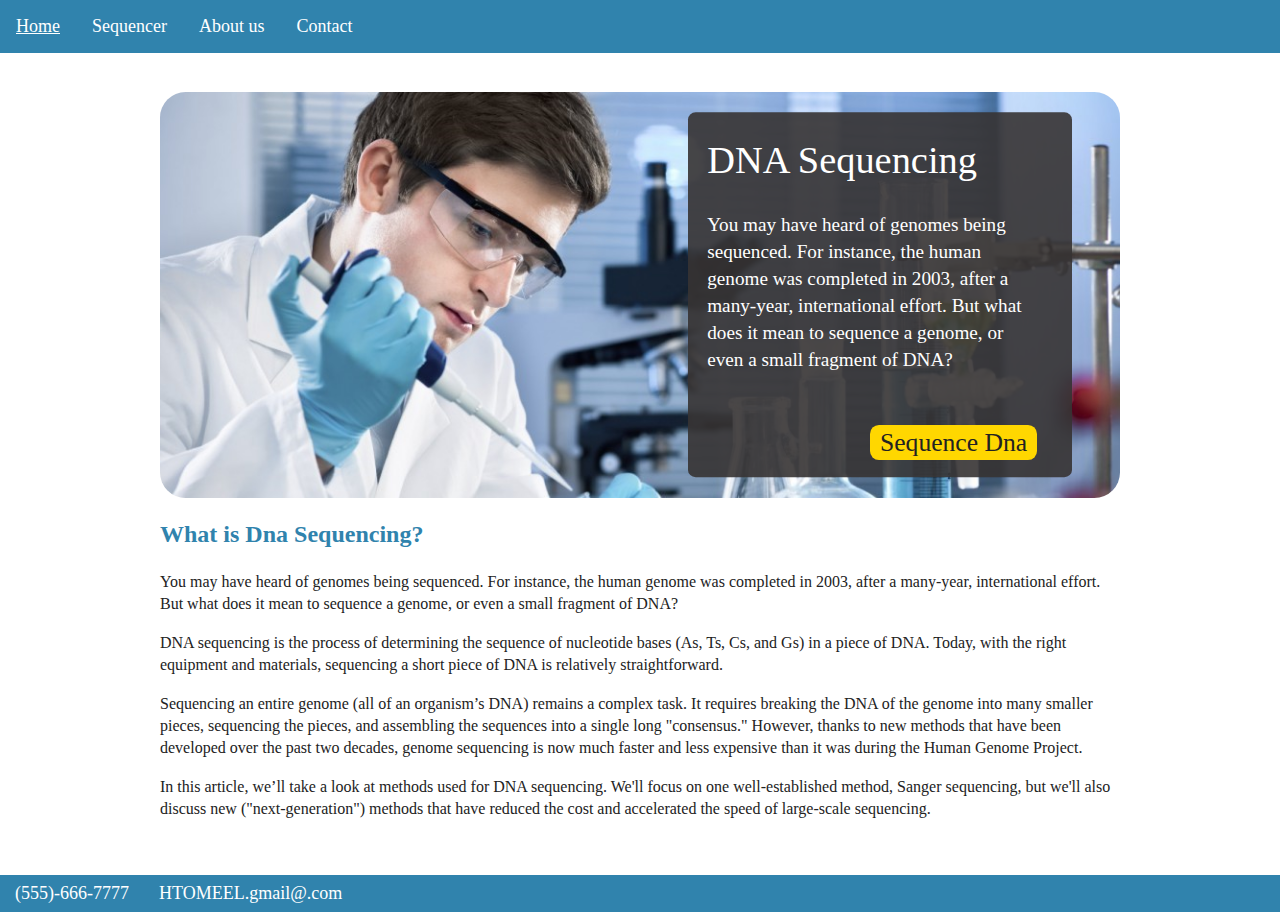
<file: HTML and CSS Files/DNA Sequencing Site/index.html>
﻿<!doctype html>
<html class="no-js" lang="">

<head>
  <meta charset="utf-8">
  <meta http-equiv="x-ua-compatible" content="ie=edge">
  <title></title>
  <meta name="description" content="">
  <meta name="viewport" content="width=device-width, initial-scale=1, shrink-to-fit=no">

  <link rel="manifest" href="site.webmanifest">
  <link rel="apple-touch-icon" href="icon.png">
  <!-- Place favicon.ico in the root directory -->

  <link rel="stylesheet" href="css/normalize.css">
  <link rel="stylesheet" href="css/main.css">
</head>

<body>
  <!--[if lte IE 9]>
    <p class="browserupgrade">You are using an <strong>outdated</strong> browser. Please <a href="https://browsehappy.com/">upgrade your browser</a> to improve your experience and security.</p>
  <![endif]-->

  <!-- Add your site or application content here -->
  <div id="navigationBar">
  	<a>Home</a>
  	<a>Sequencer</a>
  	<a>About us</a>
  	<a>Contact</a>
  </div>
  
  
  <div id="subBody">
  <div id="ImageAndButton">
  	<img id="imageinpage" src="img/labpic2.jpg">
  	<div id="blackContainer">
  	<div id="BlackBox"></div>
  	<p id ="tooltitle"> DNA Sequencing </p>
  	<p id ="toolinfo"> You may have heard of genomes being sequenced. For instance, the human genome was completed in 2003, after a many-year, international effort. But what does it mean to sequence a genome, or even a small fragment of DNA? </p>
 	
  	<a id = "btn">Sequence Dna</a>	
	</div>
  	
  </div>
  
  
  <div id="mainArticle">
  	<h2>What is Dna Sequencing?</h2>
  	<p>You may have heard of genomes being sequenced. For instance, the human genome was completed in 2003, after a many-year, international effort. But what does it mean to sequence a genome, or even a small fragment of DNA?</p>
  	<p>DNA sequencing is the process of determining the sequence of nucleotide bases (As, Ts, Cs, and Gs) in a piece of DNA. Today, with the right equipment and materials, sequencing a short piece of DNA is relatively straightforward.</p>
  	<p>Sequencing an entire genome (all of an organism’s DNA) remains a complex task. It requires breaking the DNA of the genome into many smaller pieces, sequencing the pieces, and assembling the sequences into a single long "consensus." However, thanks to new methods that have been developed over the past two decades, genome sequencing is now much faster and less expensive than it was during the Human Genome Project.</p>
  	<p>In this article, we’ll take a look at methods used for DNA sequencing. We'll focus on one well-established method, Sanger sequencing, but we'll also discuss new ("next-generation") methods that have reduced the cost and accelerated the speed of large-scale sequencing.</p>
  </div>
  </div>
  
  <div id="Contactbar">
  	<p>(555)-666-7777</p>
  	<p>HTOMEEL.gmail@.com</p>
  
  </div>


  <script src="js/vendor/modernizr-3.6.0.min.js"></script>
  <script src="https://code.jquery.com/jquery-3.3.1.min.js"
          integrity="sha256-FgpCb/KJQlLNfOu91ta32o/NMZxltwRo8QtmkMRdAu8=" crossorigin="anonymous"></script>
  <script>window.jQuery || document.write('<script src="js/vendor/jquery-3.3.1.min.js"><\/script>')</script>
  <script src="js/plugins.js"></script>
  <script type="text/javascript" src="slick/slick.min.js"></script>
  <script src="js/main.js"></script>

  <!-- Google Analytics: change UA-XXXXX-Y to be your site's ID. -->
  <script>
    window.ga = function () { ga.q.push(arguments) }; ga.q = []; ga.l = +new Date;
    ga('create', 'UA-XXXXX-Y', 'auto'); ga('send', 'pageview')
  </script>
  <script src="https://www.google-analytics.com/analytics.js" async defer></script>
</body>

</html>
</file>
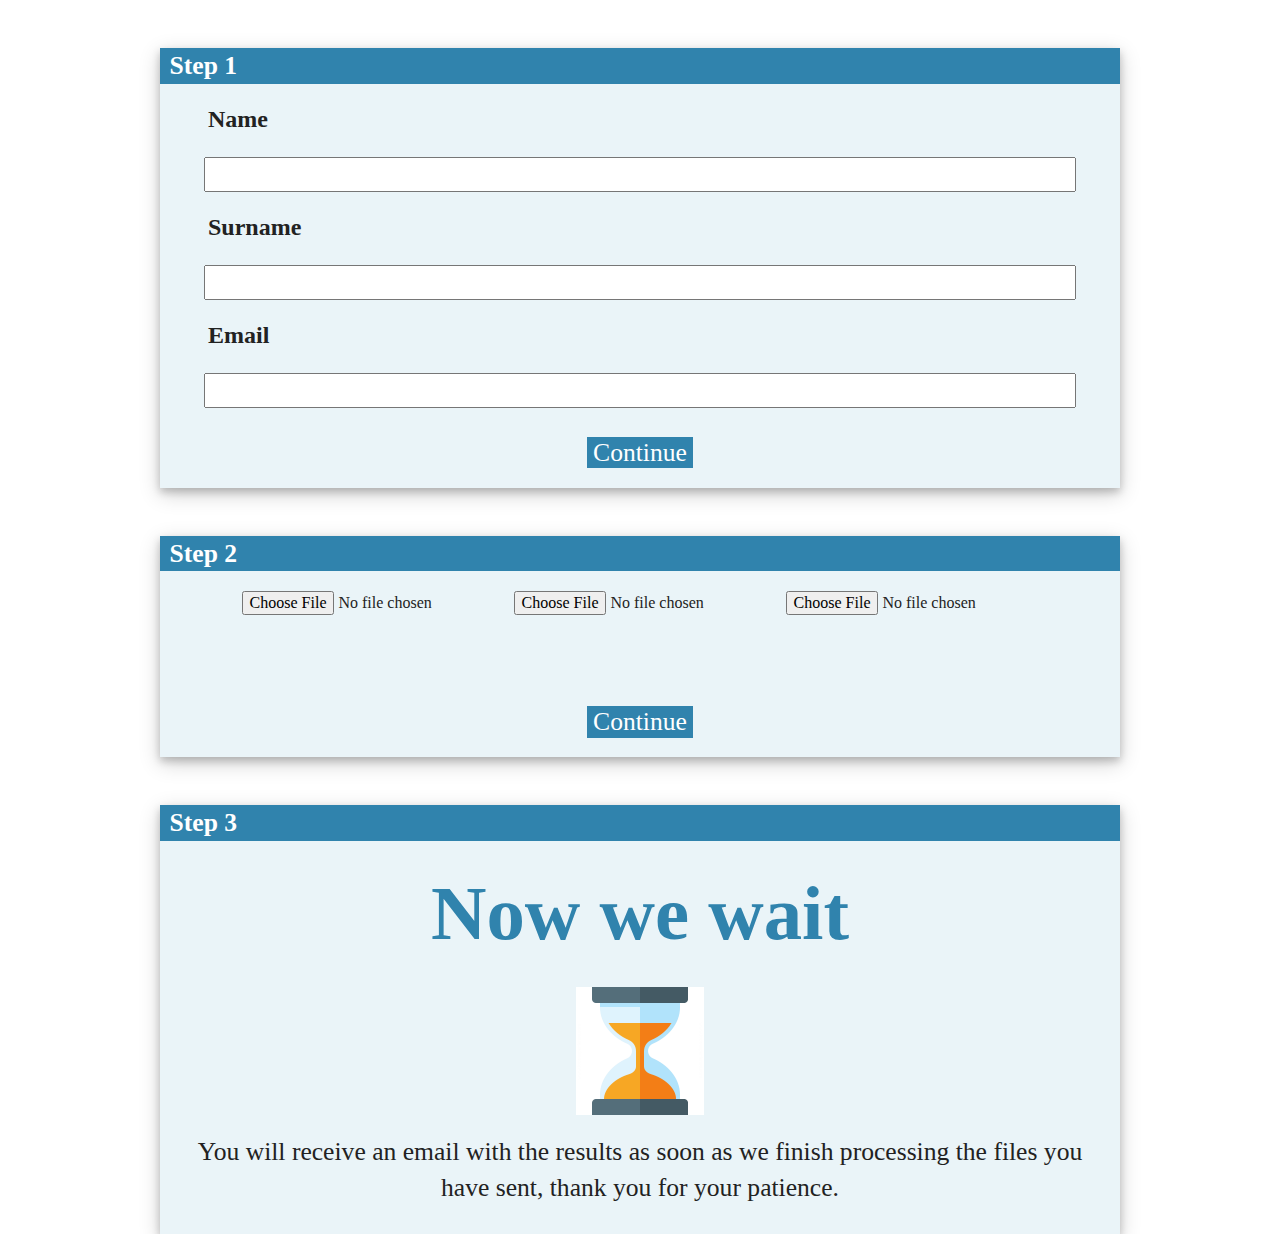
<file: HTML and CSS Files/DNA Sequencing Site/autoTool.html>
<!doctype html>
<html class="no-js" lang="">

<head>
  <meta charset="utf-8">
  <meta http-equiv="x-ua-compatible" content="ie=edge">
  <title></title>
  <meta name="description" content="">
  <meta name="viewport" content="width=device-width, initial-scale=1, shrink-to-fit=no">

  <link rel="manifest" href="site.webmanifest">
  <link rel="apple-touch-icon" href="icon.png">
  <!-- Place favicon.ico in the root directory -->

  <link rel="stylesheet" href="css/normalize.css">
  <link rel="stylesheet" href="css/main.css">
</head>

<body>
  <!--[if lte IE 9]>
    <p class="browserupgrade">You are using an <strong>outdated</strong> browser. Please <a href="https://browsehappy.com/">upgrade your browser</a> to improve your experience and security.</p>
  <![endif]-->

<div id="autoBody">
	<div class="Step">
		<div class="StepTitle">
			<h1>Step 1</h1>
		</div>
		<div id="Step1Content">
			<h2>Name</h2>
			<input class="inputText" type="text">
			<h2>Surname</h2>
			<input class="inputText" type="text">
			<h2>Email</h2>
			<input class="inputText" id="emailInput" type="email">
			<button class = "ContButtong" style="border-style:none;" >Continue</button>
		</div>
	</div>
	<div class="Step" id="Step2">
		<div class="StepTitle">
			<h1>Step 2</h1>
		</div>
		<div id="Step2Content">
			<div id="inputs">
			<div class="inputBox">
				<input type = "file" name="tumorFile" class="inputFile"/>
			</div>
			<div class="inputBox">
				<input type = "file" name="normalFile" class="inputFile"/>
			</div>
			<div class="inputBox">
				<input type = "file" name="PONFile" class="inputFile"/>
			</div>
			</div>
			<button class = "ContButtong" style="border-style:none;" >Continue</button>
		</div>
	</div>
	<div class="Step">
		<div class="StepTitle">
			<h1>Step 3</h1>
		</div>
		<div id="Step3Content">
			<h2>Now we wait</h2>
			<img src="img/hourglass.png">
			<p>You will receive an email with the results as soon as we finish processing the files you have sent, thank you for your patience.</p>
		</div>
	</div>
</div>




  <!-- Add your site or application content here -->
  <script src="js/vendor/modernizr-3.6.0.min.js"></script>
  <script src="https://code.jquery.com/jquery-3.3.1.min.js" integrity="sha256-FgpCb/KJQlLNfOu91ta32o/NMZxltwRo8QtmkMRdAu8=" crossorigin="anonymous"></script>
  <script>window.jQuery || document.write('<script src="js/vendor/jquery-3.3.1.min.js"><\/script>')</script>
  <script src="js/plugins.js"></script>
  <script src="js/main.js"></script>

  <!-- Google Analytics: change UA-XXXXX-Y to be your site's ID. -->
  <script>
    window.ga = function () { ga.q.push(arguments) }; ga.q = []; ga.l = +new Date;
    ga('create', 'UA-XXXXX-Y', 'auto'); ga('send', 'pageview')
  </script>
  <script src="https://www.google-analytics.com/analytics.js" async defer></script>
</body>

</html>
</file>
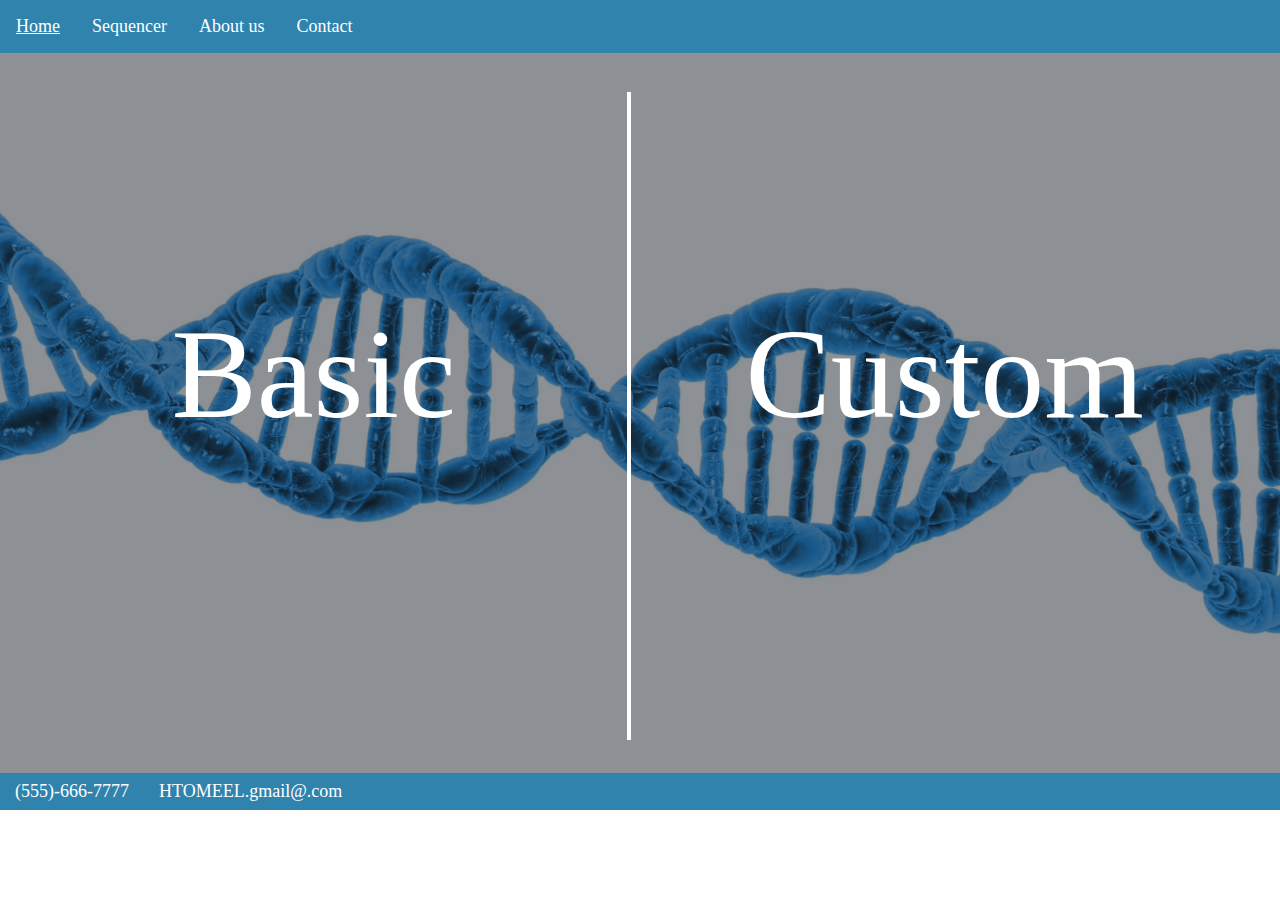
<file: HTML and CSS Files/DNA Sequencing Site/twoOptions.html>
<!doctype html>
<html class="no-js" lang="">

<head>
  <meta charset="utf-8">
  <meta http-equiv="x-ua-compatible" content="ie=edge">
  <title></title>
  <meta name="description" content="">
  <meta name="viewport" content="width=device-width, initial-scale=1, shrink-to-fit=no">

  <link rel="manifest" href="site.webmanifest">
  <link rel="apple-touch-icon" href="icon.png">
  <!-- Place favicon.ico in the root directory -->

  <link rel="stylesheet" href="css/normalize.css">
  <link rel="stylesheet" href="css/main.css">
</head>

<body>
  <!--[if lte IE 9]>
    <p class="browserupgrade">You are using an <strong>outdated</strong> browser. Please <a href="https://browsehappy.com/">upgrade your browser</a> to improve your experience and security.</p>
  <![endif]-->
    <!-- Add your site or application content here -->
  <div id="navigationBar">
  	<a>Home</a>
  	<a>Sequencer</a>
  	<a>About us</a>
  	<a>Contact</a>
  </div>
  <div id="bodyContent">
  <img id = "dnaPic"src="img/dnapic.jpg">
  <div id="shader"></div>
  <div id="twoOptions">
  	<div id="leftOpt">
  		<a>Basic</a>
  	</div>
  	<div id="splitBar"></div>
  	<div id="rightOpt">
  		<a>Custom</a>
  	</div>
  </div>
  </div>




  <div id="Contactbar">
  	<p>(555)-666-7777</p>
  	<p>HTOMEEL.gmail@.com</p>
  
  </div>
	




  <script src="js/vendor/modernizr-3.6.0.min.js"></script>
  <script src="https://code.jquery.com/jquery-3.3.1.min.js" integrity="sha256-FgpCb/KJQlLNfOu91ta32o/NMZxltwRo8QtmkMRdAu8=" crossorigin="anonymous"></script>
  <script>window.jQuery || document.write('<script src="js/vendor/jquery-3.3.1.min.js"><\/script>')</script>
  <script src="js/plugins.js"></script>
  <script src="js/main.js"></script>

  <!-- Google Analytics: change UA-XXXXX-Y to be your site's ID. -->
  <script>
    window.ga = function () { ga.q.push(arguments) }; ga.q = []; ga.l = +new Date;
    ga('create', 'UA-XXXXX-Y', 'auto'); ga('send', 'pageview')
  </script>
  <script src="https://www.google-analytics.com/analytics.js" async defer></script>
</body>

</html>
</file>
<file: HTML and CSS Files/DNA Sequencing Site/css/main.css>
/*! HTML5 Boilerplate v6.1.0 | MIT License | https://html5boilerplate.com/ */

/*
 * What follows is the result of much research on cross-browser styling.
 * Credit left inline and big thanks to Nicolas Gallagher, Jonathan Neal,
 * Kroc Camen, and the H5BP dev community and team.
 */

/* ==========================================================================
   Base styles: opinionated defaults
   ========================================================================== */

html {
    color: #222;
    font-size: 1em;
    line-height: 1.4;
}

/*
 * Remove text-shadow in selection highlight:
 * https://twitter.com/miketaylr/status/12228805301
 *
 * Vendor-prefixed and regular ::selection selectors cannot be combined:
 * https://stackoverflow.com/a/16982510/7133471
 *
 * Customize the background color to match your design.
 */

::-moz-selection {
    background: #b3d4fc;
    text-shadow: none;
}

::selection {
    background: #b3d4fc;
    text-shadow: none;
}

/*
 * A better looking default horizontal rule
 */

hr {
    display: block;
    height: 1px;
    border: 0;
    border-top: 1px solid #ccc;
    margin: 1em 0;
    padding: 0;
}

/*
 * Remove the gap between audio, canvas, iframes,
 * images, videos and the bottom of their containers:
 * https://github.com/h5bp/html5-boilerplate/issues/440
 */

audio,
canvas,
iframe,
img,
svg,
video {
    vertical-align: middle;
}

/*
 * Remove default fieldset styles.
 */

fieldset {
    border: 0;
    margin: 0;
    padding: 0;
}

/*
 * Allow only vertical resizing of textareas.
 */

textarea {
    resize: vertical;
}

/* ==========================================================================
   Browser Upgrade Prompt
   ========================================================================== */

.browserupgrade {
    margin: 0.2em 0;
    background: #ccc;
    color: #000;
    padding: 0.2em 0;
}

/* ==========================================================================
   Author's custom styles
   ========================================================================== */

#navigationBar{
	background: #3083ad;
	overflow: hidden;
	
}
 
#navigationBar a{
    float: left;
    padding: 14px 16px;
	font-size: 18px;
	color: #fff;
	
}

#navigationBar a:hover{
	text-decoration: underline;
}

#Contactbar{
	background: #3083ad;
	overflow: hidden;
}
 
#Contactbar p{
    float: left;
	margin: 6px 0px;
	padding: 0px 15px;
	font-size: 18px;
	color: #fff;
}

#image img{
	display: block;
    margin-left: auto;
    margin-right: auto;
    width: 50%;
}

#subBody{
	padding: 3% 3%;
	width: 75%;
	margin: 0 auto;
}

#ImageAndButton{
	position: relative;
	
}

#ImageAndButton #BlackBox{
	width: 40%;
	height: 90%;
	position: absolute;
	top: 50%;
	opacity: 0.9;
	background: #363333;
  	left: 75%;
	border-radius: 2%;
  	transform: translate(-50%, -50%);
  	-ms-transform: translate(-50%, -50%);
}

#ImageAndButton #btn{
	position: absolute;
	background: #FFD700;
	top: 82%;
	left: 74%;
	font-size: 2vw;
	border-radius: 0.7vw;
	padding: 0px 1%;
	
}

#toolinfo {
	position: absolute;
	top: 25%;
	left: 57%;
	max-width: 35%;
	font-size: 1.5vw;
	color: #fff;
}

#tooltitle {
	position: absolute;
	top: 1%;
	left: 57%;
	max-width: 35%;
	font-size: 3vw;
	color: #fff;
}

#ImageAndButton  #btn:hover{
	background-color: #DAA520;
}

#ImageAndButton img{
	width: 100%;
	height: auto;
	border-radius: 2vw;
}

#mainArticle h2{
	color: #3083ad;
}


.autoplay{
	background: #293241;
	margin: 0 auto;
	width: 500px;;
	
}

img{
	width:50%;
	height: auto;
	margin: 0 auto;
}


/* This is for the options Page*/


#dnaPic{
	width: 100%;
	height: auto;
}

#bodyContent{
	position: relative;
}

#shader{
	opacity: 0.5;
	position: absolute;
	background: #1B222A;
	width: 100%;
	height: 100%;
	top: 0;
	
}

#twoOptions{
	position: absolute;
	width: 100%;
	height: 100%;
	top: 0;
}
#leftOpt{
	text-align: center;
	float: left;
	width: 49%;
	height: 100%;
}
#leftOpt a{
	position: relative;
	color: #fff;
	top: calc(50% - 10vw);
	font-size: 10vw;
	
}

#leftOpt a:hover{
	background-color: white;
	opacity: 0.4;
}

#splitBar{
	height: 90%;
	width: 0.3%;
	float: left;
	background: #fff;
	margin-top: 3%;
}

#rightOpt{
	text-align: center;
	float: left;
	width: 49%;
	height: 100%;
}
#rightOpt a{
	position: relative;
	color: #fff;
	top: calc(50% - 10vw);
	font-size: 10vw;
}


/*This is for the automatic tool page*/

#autoBody{
	width: 75%;
	margin: 0 auto;
}

.Step{
	box-shadow: 0 4px 8px 0 rgba(0, 0, 0, 0.2), 0 6px 20px 0 rgba(0, 0, 0, 0.19);
	margin-top: 5%;
}

.StepTitle{
	background: #3083ad;
	color: #fff;
	padding-left: 1%;
}

.StepTitle h1{
	font-size: 2vw;
	margin-bottom: 0px;
}

#Step1Content{
	
	text-align: center;
	background: #EAF4F8;
}


#Step1Content h2{
	text-align: left;
	padding-left: 5%;
	margin-top: 0px;
	padding-top: 2%;
}

#Step2Content {
	text-align: center;
	background: #EAF4F8
}

.inputText{
	font-size: 2vw;
	width: 90%;
	
}
#emailInput{
	margin-bottom: 3%;
}

#inputs{
	width: 100%;
	height: 15vh;
}

.ContButtong{
	background: #3083ad;
	font-size: 2vw;
	margin-bottom: 2%;
	text-align: left;
	color: #fff;
	display: inline-block;
}

.inputBox{
	margin-top: 2%;
	float: left;
	
}
.inputFile{
	margin: 0px 30%;
}

.ContButtong:hover{
	box-shadow: 0 4px 8px 0 rgba(0, 0, 0, 0.2), 0 6px 20px 0 rgba(0, 0, 0, 0.19);
}

#Step3Content{
	text-align: center;
	background: #EAF4F8
}

#Step3Content h2{
	margin-top: 2%;
	color: #3083ad;
	font-size: 6vw;
	margin-bottom: 2%;
	margin-top: 0px;
	padding-top: 2%;
}

#Step3Content p{
	font-size: 2vw;
	width: 95%;
	margin: 0 auto;
	padding-bottom: 3%;
}	

#Step3Content img{
	width: 10vw;
	margin-bottom: 2%;
}

/* ======
====================================================================
   Helper classes
   ========================================================================== */

/*
 * Hide visually and from screen readers
 */

.hidden {
    display: none !important;
}

/*
 * Hide only visually, but have it available for screen readers:
 * https://snook.ca/archives/html_and_css/hiding-content-for-accessibility
 *
 * 1. For long content, line feeds are not interpreted as spaces and small width
 *    causes content to wrap 1 word per line:
 *    https://medium.com/@jessebeach/beware-smushed-off-screen-accessible-text-5952a4c2cbfe
 */

.visuallyhidden {
    border: 0;
    clip: rect(0 0 0 0);
    height: 1px;
    margin: -1px;
    overflow: hidden;
    padding: 0;
    position: absolute;
    width: 1px;
    white-space: nowrap; /* 1 */
}

/*
 * Extends the .visuallyhidden class to allow the element
 * to be focusable when navigated to via the keyboard:
 * https://www.drupal.org/node/897638
 */

.visuallyhidden.focusable:active,
.visuallyhidden.focusable:focus {
    clip: auto;
    height: auto;
    margin: 0;
    overflow: visible;
    position: static;
    width: auto;
    white-space: inherit;
}

/*
 * Hide visually and from screen readers, but maintain layout
 */

.invisible {
    visibility: hidden;
}

/*
 * Clearfix: contain floats
 *
 * For modern browsers
 * 1. The space content is one way to avoid an Opera bug when the
 *    `contenteditable` attribute is included anywhere else in the document.
 *    Otherwise it causes space to appear at the top and bottom of elements
 *    that receive the `clearfix` class.
 * 2. The use of `table` rather than `block` is only necessary if using
 *    `:before` to contain the top-margins of child elements.
 */

.clearfix:before,
.clearfix:after {
    content: " "; /* 1 */
    display: table; /* 2 */
}

.clearfix:after {
    clear: both;
}

/* ==========================================================================
   EXAMPLE Media Queries for Responsive Design.
   These examples override the primary ('mobile first') styles.
   Modify as content requires.
   ========================================================================== */

@media only screen and (min-width: 35em) {
    /* Style adjustments for viewports that meet the condition */
}

@media print,
       (-webkit-min-device-pixel-ratio: 1.25),
       (min-resolution: 1.25dppx),
       (min-resolution: 120dpi) {
    /* Style adjustments for high resolution devices */
}

/* ==========================================================================
   Print styles.
   Inlined to avoid the additional HTTP request:
   https://www.phpied.com/delay-loading-your-print-css/
   ========================================================================== */

@media print {
    *,
    *:before,
    *:after {
        background: transparent !important;
        color: #000 !important; /* Black prints faster */
        -webkit-box-shadow: none !important;
        box-shadow: none !important;
        text-shadow: none !important;
    }

    a,
    a:visited {
        text-decoration: underline;
    }

    a[href]:after {
        content: " (" attr(href) ")";
    }

    abbr[title]:after {
        content: " (" attr(title) ")";
    }

    /*
     * Don't show links that are fragment identifiers,
     * or use the `javascript:` pseudo protocol
     */

    a[href^="#"]:after,
    a[href^="javascript:"]:after {
        content: "";
    }

    pre {
        white-space: pre-wrap !important;
    }
    pre,
    blockquote {
        border: 1px solid #999;
        page-break-inside: avoid;
    }

    /*
     * Printing Tables:
     * http://css-discuss.incutio.com/wiki/Printing_Tables
     */

    thead {
        display: table-header-group;
    }

    tr,
    img {
        page-break-inside: avoid;
    }

    p,
    h2,
    h3 {
        orphans: 3;
        widows: 3;
    }

    h2,
    h3 {
        page-break-after: avoid;
    }
}
</file>
